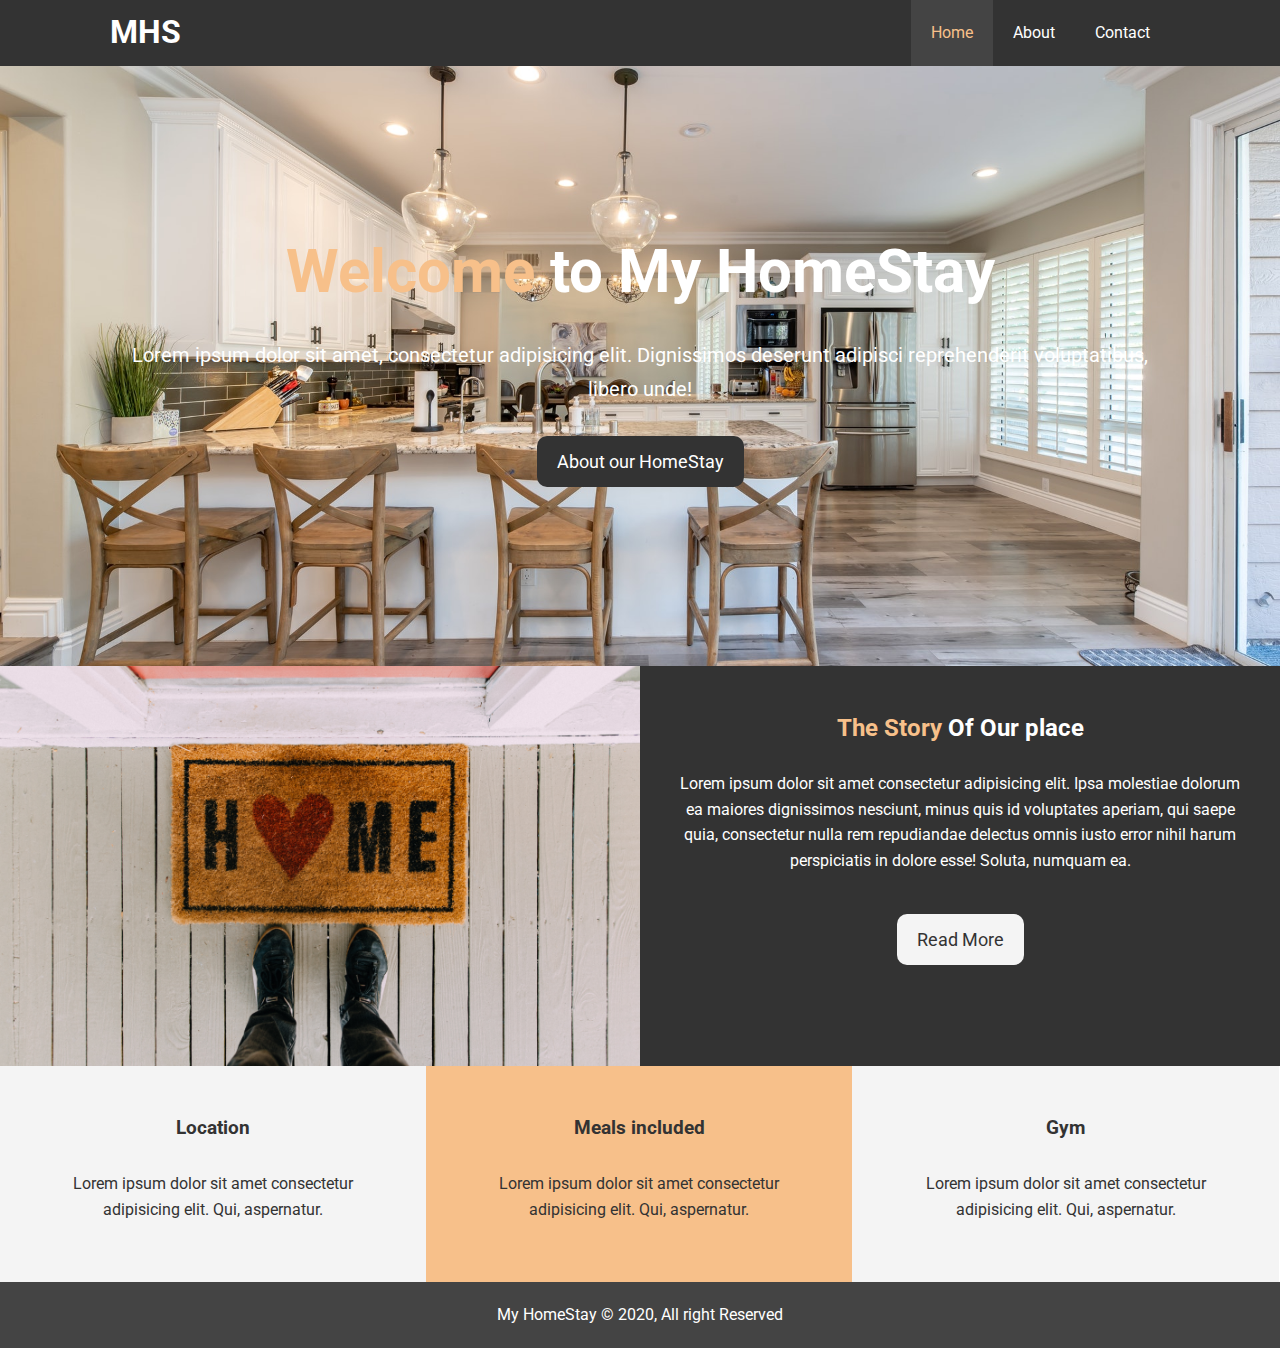
<file: index.html>
<!DOCTYPE html>
<html lang="en">

<head>
  <meta charset="UTF-8">
  <meta name="viewport" content="width=device-width, initial-scale=1.0">
  <meta http-equiv="X-UA-Compatible" content="ie=edge">
  <meta name="description" contant="Welcome to the best homestay in Sydney">
  <meta name="keywords" contant="homestay, hotel, sydney hotel">
  <link rel="stylesheet" href="https://use.fontawesome.com/releases/v5.13.1/css/all.css" integrity="sha384-xxzQGERXS00kBmZW/6qxqJPyxW3UR0BPsL4c8ILaIWXva5kFi7TxkIIaMiKtqV1Q" crossorigin="anonymous">
  <link rel="stylesheet" href="css/style.css">
  <link rel="stylesheet" media="screen and (max-width:768px)"  href="css/mobile.css">

  <title>Welcome | My HomeStay</title>
</head>

<body>
  <header>
    <nav id="navbar">
      <div class="container">
        <h1 class="logo"><a href="index.html">MHS</a></h1>
        <ul>
          <li><a class="current" href="index.html">Home</a></li>
          <li><a href="about.html">About</a></li>
          <li><a href="contact.html">Contact</a></li>
        </ul>
      </div>
    </nav>
    <div id="showcase">
      <div class="container">
        <div class="showcase-content">
          <h1><span class="text-primary">Welcome</span> to My HomeStay</h1>
          <p class="lead">Lorem ipsum dolor sit amet, consectetur adipisicing elit. Dignissimos deserunt adipisci reprehenderit voluptatibus, libero unde!</p>
          <a class="btn" href="about.html">About our HomeStay</a>
        </div>
      </div>
    </div>
  </header>
  <section id="home-info" class="bg-dark">
    <div class="info-img"></div>
      <div class="info-content">
        <h2><span class="text-primary">The Story</span> Of Our place</h2>
        <p>Lorem ipsum dolor sit amet consectetur adipisicing elit. Ipsa molestiae dolorum ea maiores dignissimos nesciunt, minus quis id voluptates aperiam, qui saepe quia, consectetur nulla rem repudiandae delectus omnis iusto error nihil harum perspiciatis in dolore esse! Soluta, numquam ea.</p>
        <a href="about.html" class="btn btn-light">Read More</a>
      </div>
  </section>

  <section id="features">
    <div class="box bg-light">
      <i class="fas fa-hotel fa-3x"></i>
      <h3>Location</h3>
      <p>Lorem ipsum dolor sit amet consectetur adipisicing elit. Qui, aspernatur.</p>
    </div>
    <div class="box bg-primary">
      <i class="fas fa-utensils fa-3x"></i>
      <h3>Meals included</h3>
      <p>Lorem ipsum dolor sit amet consectetur adipisicing elit. Qui, aspernatur.</p>
    </div>
    <div class="box bg-light">
      <i class="fas fa-dumbbell fa-3x"></i>
      <h3>Gym</h3>
      <p>Lorem ipsum dolor sit amet consectetur adipisicing elit. Qui, aspernatur.</p>
    </div>
  </section>

  <div class="clr"></div>

  <footer id="main-footer">
    My HomeStay &copy; 2020, All right Reserved
  </footer>

</body>

</html>
</file>
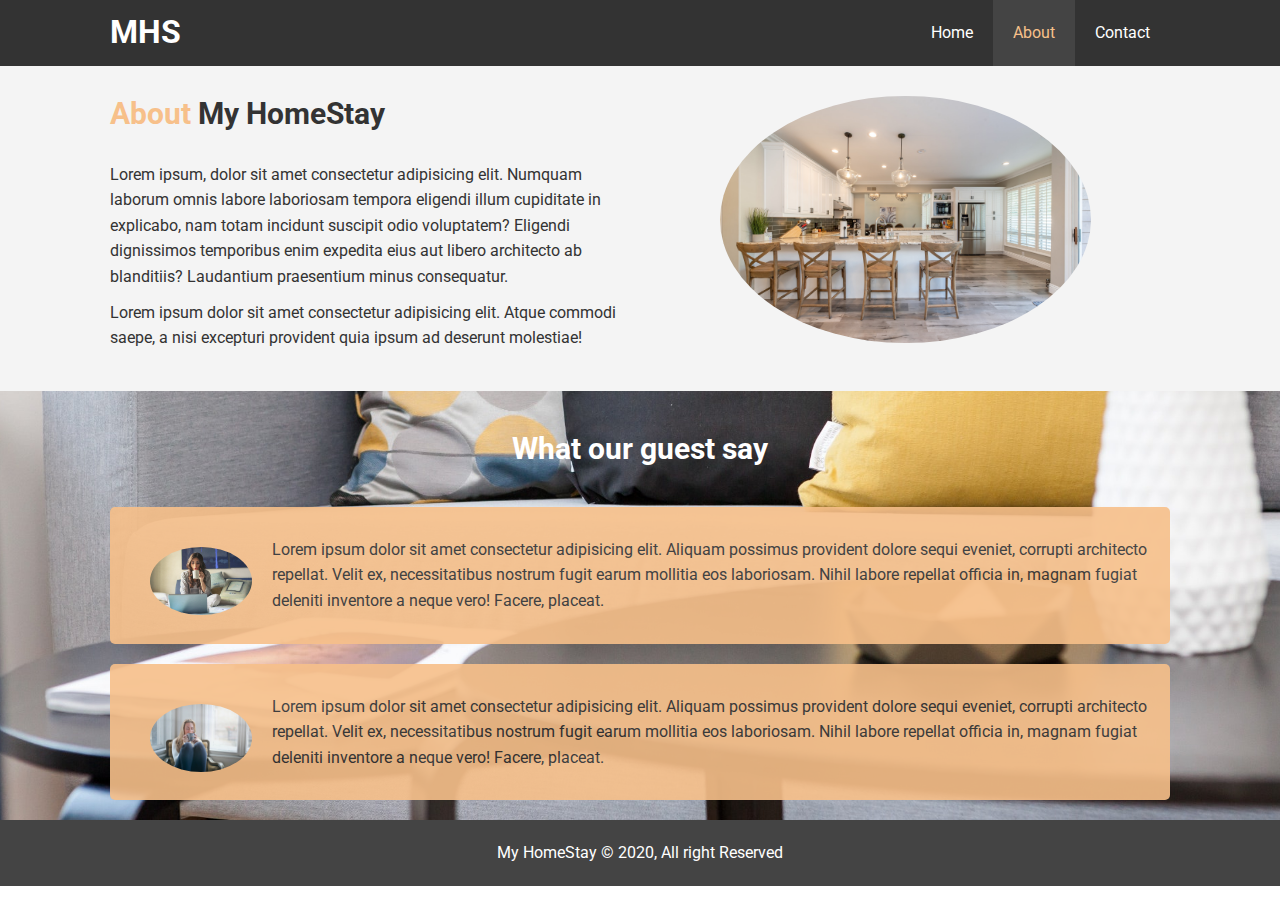
<file: about.html>
<!DOCTYPE html>
<html lang="en">

<head>
  <meta charset="UTF-8">
  <meta name="viewport" content="width=device-width, initial-scale=1.0">
  <meta http-equiv="X-UA-Compatible" content="ie=edge">
  <meta name="description" contant="Welcome to the best homestay in Sydney">
  <meta name="keywords" contant="homestay, hotel, sydney hotel">
  <link rel="stylesheet" href="css/style.css">
  <link rel="stylesheet" media="screen and (max-width:768px)"  href="css/mobile.css">

  <title>About | My HomeStay</title>
</head>

<body>
  <header>
  <nav id="navbar">
    <div class="container">
      <h1 class="logo"><a href="index.html">MHS</a></h1>
      <ul>
        <li><a href="index.html">Home</a></li>
        <li><a  class="current" href="about.html">About</a></li>
        <li><a href="contact.html">Contact</a></li>
      </ul>
    </div>
  </nav>
</header>
  <section id="about-info" class="bg-light py-3">
      <div class="container">
          <div class="info-left">
            <h1 class="l-heading"><span class="text-primary">About</span>
            My HomeStay</h1>
            <p>Lorem ipsum, dolor sit amet consectetur adipisicing elit. Numquam laborum omnis labore laboriosam tempora eligendi illum cupiditate in explicabo, nam totam incidunt suscipit odio voluptatem? Eligendi dignissimos temporibus enim expedita eius aut libero architecto ab blanditiis? Laudantium praesentium minus consequatur.</p>
            <p>Lorem ipsum dolor sit amet consectetur adipisicing elit. Atque commodi saepe, a nisi excepturi provident quia ipsum ad deserunt molestiae!</p>
          </div>
          <div class="info-right">
            <img src="./img/image4.jpg" alt="image">
          </div>
      </div>
  </section>

  <div class="clr"></div>

  <section id="testimonial" classs="py-3">
    <div class="container">
      <h2 class="l-heading">What our guest say</h2>
      <div class="testimonial bg-primary">
        <img src="./img/people1.jpg" alt="photo">
        <p>Lorem ipsum dolor sit amet consectetur adipisicing elit. Aliquam possimus provident dolore sequi eveniet, corrupti architecto repellat. Velit ex, necessitatibus nostrum fugit earum mollitia eos laboriosam. Nihil labore repellat officia in, magnam fugiat deleniti inventore a neque vero! Facere, placeat.</p>
      </div>

      <div class="testimonial bg-primary">
        <img src="./img/people2.jpg" alt="photo">
        <p>Lorem ipsum dolor sit amet consectetur adipisicing elit. Aliquam possimus provident dolore sequi eveniet, corrupti architecto repellat. Velit ex, necessitatibus nostrum fugit earum mollitia eos laboriosam. Nihil labore repellat officia in, magnam fugiat deleniti inventore a neque vero! Facere, placeat.</p>
      </div>
    </div>
  </section>

  <div class="clr"></div>

  <footer id="main-footer">
    My HomeStay &copy; 2020, All right Reserved
  </footer>

</body>

</html>
</file>
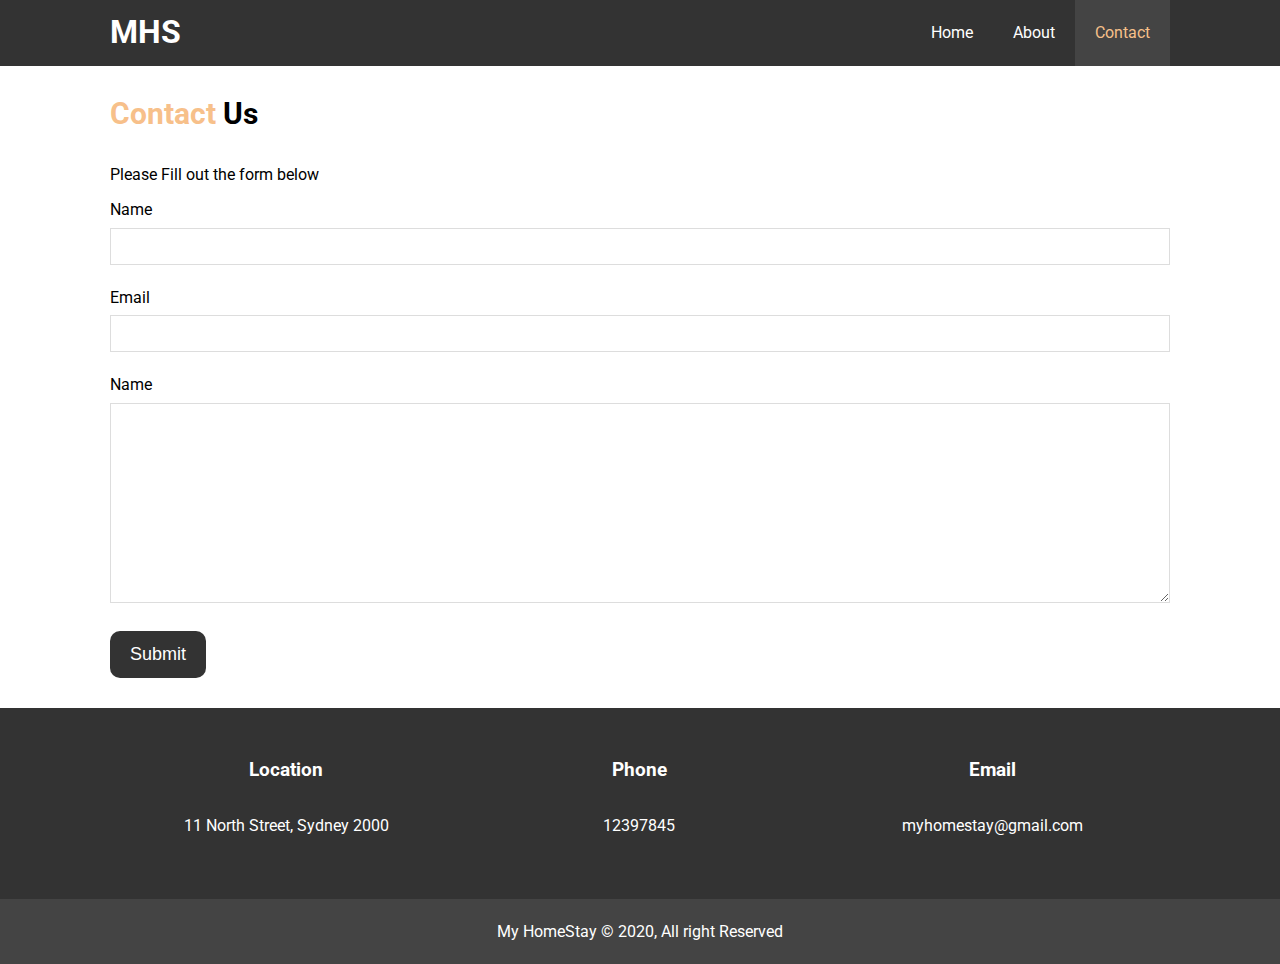
<file: contact.html>
<!DOCTYPE html>
<html lang="en">

<head>
  <meta charset="UTF-8">
  <meta name="viewport" content="width=device-width, initial-scale=1.0">
  <meta http-equiv="X-UA-Compatible" content="ie=edge">
  <meta name="description" contant="Welcome to the best homestay in Sydney">
  <meta name="keywords" contant="homestay, hotel, sydney hotel">
  <link rel="stylesheet" href="https://use.fontawesome.com/releases/v5.13.1/css/all.css" integrity="sha384-xxzQGERXS00kBmZW/6qxqJPyxW3UR0BPsL4c8ILaIWXva5kFi7TxkIIaMiKtqV1Q" crossorigin="anonymous">
  <link rel="stylesheet" href="css/style.css">
  <link rel="stylesheet" media="screen and (max-width:768px)"  href="css/mobile.css">

  <title>Contact | My HomeStay</title>
</head>

<body>
    <header>
    <nav id="navbar">
        <div class="container">
          <h1 class="logo"><a href="index.html">MHS</a></h1>
          <ul>
            <li><a href="index.html">Home</a></li>
            <li><a href="about.html">About</a></li>
            <li><a class="current" href="contact.html">Contact</a></li>
          </ul>
        </div>
      </nav>
    </header>

    <section id="contact-form" class="py-3">
        <div class="container">
            <h1 class="l-heading"><span class="text-primary">Contact</span> Us</h1>
            <p>Please Fill out the form below</p>
            <form action="#">
                <div class="form-group">
                    <label for="name">Name</label>
                    <input type="text" name="name" id="name">
                </div>
                <div class="form-group">
                    <label for="email">Email</label>
                    <input type="email" name="name" id="email">
                </div>
                <div class="form-group">
                    <label for="message">Name</label>
                    <textarea type="text" name="message" id="message"></textarea>
                </div>
                <button type="submit" class="btn">Submit</button>
            </form>
        </div>
    </section>

    <section id="contact-info" class="bg-dark">
        <div class="container">
            <div class="box ">
                <i class="fas fa-hotel fa-3x"></i>
                <h3>Location</h3>
                <p>11 North Street, Sydney 2000</p>
              </div>
              <div class="box">
                <i class="fas fa-phone fa-3x"></i>
                <h3>Phone</h3>
                <p>12397845</p>
              </div>
              <div class="box">
                <i class="fas fa-envelope fa-3x"></i>
                <h3>Email</h3>
                <p>myhomestay@gmail.com</p>
              </div>
        </div>
    </section>

  <footer id="main-footer">
    My HomeStay &copy; 2020, All right Reserved
  </footer>

</body>

</html>
</file>
<file: css/style.css>
@import url('https://fonts.googleapis.com/css2?family=Roboto&display=swap');
* {
  box-sizing: border-box;
  padding: 0;
  margin: 0;
}

body {
  font-family: 'Roboto', sans-serif;
  line-height: 1.6em;
}

a {
  text-decoration: none;
  color: #333;
}

h1, h2, h3 {
  padding-bottom: 20px;
}

p {
  margin: 10px 0;
}

.container {
  margin: auto;
  max-width: 1100px;
  overflow: auto;
  padding: 0 20px;
}
.text-primary {
  color: #f7c08a;
}
.lead {
  font-size: 20px;
}

.btn {
  display: inline-block;
  font-size: 18px;
  color: #fff;
  background-color: #333;
  border: none;
  padding: 13px 20px;
  border-radius: 10px;
  cursor: pointer;
}

.btn:hover {
  background-color: #f7c08a;
  color: #333;
}

.btn-light {
  background: #f4f4f4;
  color: #333;
}

.bg-dark {
  background: #333;
  color: #fff
}
.bg-light {
  background: #f4f4f4;
  color: #333;
}

.bg-primary {
  background:  #f7c08a;
  color: #333;
}
.clr {
  clear:both;
}

/* Padding Utilities */

.py-1 {
  padding: 10px 0;
}
.py-2 {
  padding: 20px 0;
}
.py-3 {
  padding: 30px 0;
}
.l-heading {
  font-size: 30px;
  line-height: 1.2;
}
#navbar {
  background: #333;
  color: #fff;
  overflow: auto;
}

#navbar a{
  color: #fff;
}

#navbar .logo {
  float: left;
  padding-top: 20px;
}

#navbar ul {
  list-style: none;
  float: right;
}

#navbar ul li {
  float:left;
}

#navbar ul li a {
  display: block;
  padding: 20px;
  text-align: center;
}
#navbar ul li a:hover, #navbar ul li a.current {
  background: #444;
  color: #f7c08a;
}

#showcase {
  background: url('../img/image4.jpg') no-repeat center center/cover;
  height: 600px;
}

#showcase .showcase-content {
  color: #fff;
  text-align: center;
  padding-top: 170px;
}
#showcase .showcase-content h1 {
  font-size: 60px;
  line-height: 1.2em;

}
#showcase .showcase-content p {
  padding-bottom: 20px;
  line-height: 1.7em;
}

#home-info {
  height: 400px;
}

#home-info .info-img {
  float:left;
  width: 50%;
  background: url('../img/image2.jpg') no-repeat center center/cover;
  min-height: 100%;
}

#home-info .info-content {
  float:right;
  width: 50%;
  height: 100%;
  text-align: center;
  padding: 50px 30px;
  overflow: hidden;
}

#home-info .info-content p {
  padding-bottom: 30px;
}

/* Feature Section */
.box {
  float: left;
  width: 33.3%;
  padding: 50px;
  text-align: center;
}

.box i {
  margin-bottom: 10px;
}


/* About Info */

#about-info .info-right {
  float:right;
  width: 50%;
  min-height: 100%;
}

#about-info .info-right img {
  width: 70%;
  display: block;
  margin: auto;
  border-radius: 50%;
}

#about-info .info-left {
  float: left;
  width: 50%;
  min-height: 100%;
}

#testimonial {
  height: 100%;
  background: url(../img/image1.jpg) no-repeat fixed center/cover;
  padding-top: 40px;
}


.testimonial img {
  width:  10%;
  float: left;
  margin: 20px;
  border-radius: 50%;
}

#testimonial h2 {
  color: #fff;
  text-align: center;
  padding-bottom: 40px;
}

#testimonial .testimonial {
  padding: 20px;
  margin-bottom: 20px;
  border-radius: 5px;
  opacity: 0.9;
}

/* Contact Form */

#contact-form .form-group {
  margin-bottom: 20px;
}
#contact-form label {
  display: block;
  margin-bottom: 5px;
}

#contact-form input,
#contact-form textarea {
  width: 100%;
  padding: 10px;
  border: 1px solid #ddd;
}
#contact-form textarea{
  height: 200px;
}

#contact-form input:focus,
#contact-form textarea:focus {
  /* outline:none; */
  border: #f7c08a;
}

#main-footer {
  text-align: center;
  background: #444;
  color: #fff;
  padding: 20px;
}
</file>
<file: css/mobile.css>
#navbar .logo {
    float: none;
    text-align: center;
}
#navbar ul {
    list-style: none;
    float: none;
  }
#navbar ul li {
    float: none;
    text-align: center;
}

#navbar ul li a {
    padding: 5px;
    border-bottom: 2px dotted #444;
  }
#showcase {
    height: 100%;
}

#showcase .showcase-content {
    padding-top: 40px;
    padding-bottom: 40px;
}
#home-info .info-img {
      display: none;
  }

  #home-info .info-content {
    float:none;
    width: 100%;
  }

.box {
    float: none;
    width: 100%;
    padding: 20px;
}

#about-info .info-right,
#about-info .info-left {
    float:none;
    width: 100%;
  }

  .l-heading {
      text-align: center;
  }

  .testimonial img {
    width:  20%;
    float: left;
    margin: 20px;
    border-radius: 20%;
  }

  .testimonial p {
      text-align: end;
  }


  #contact-info .box {
      border-bottom: 1px dotted white;
  }
</file>
